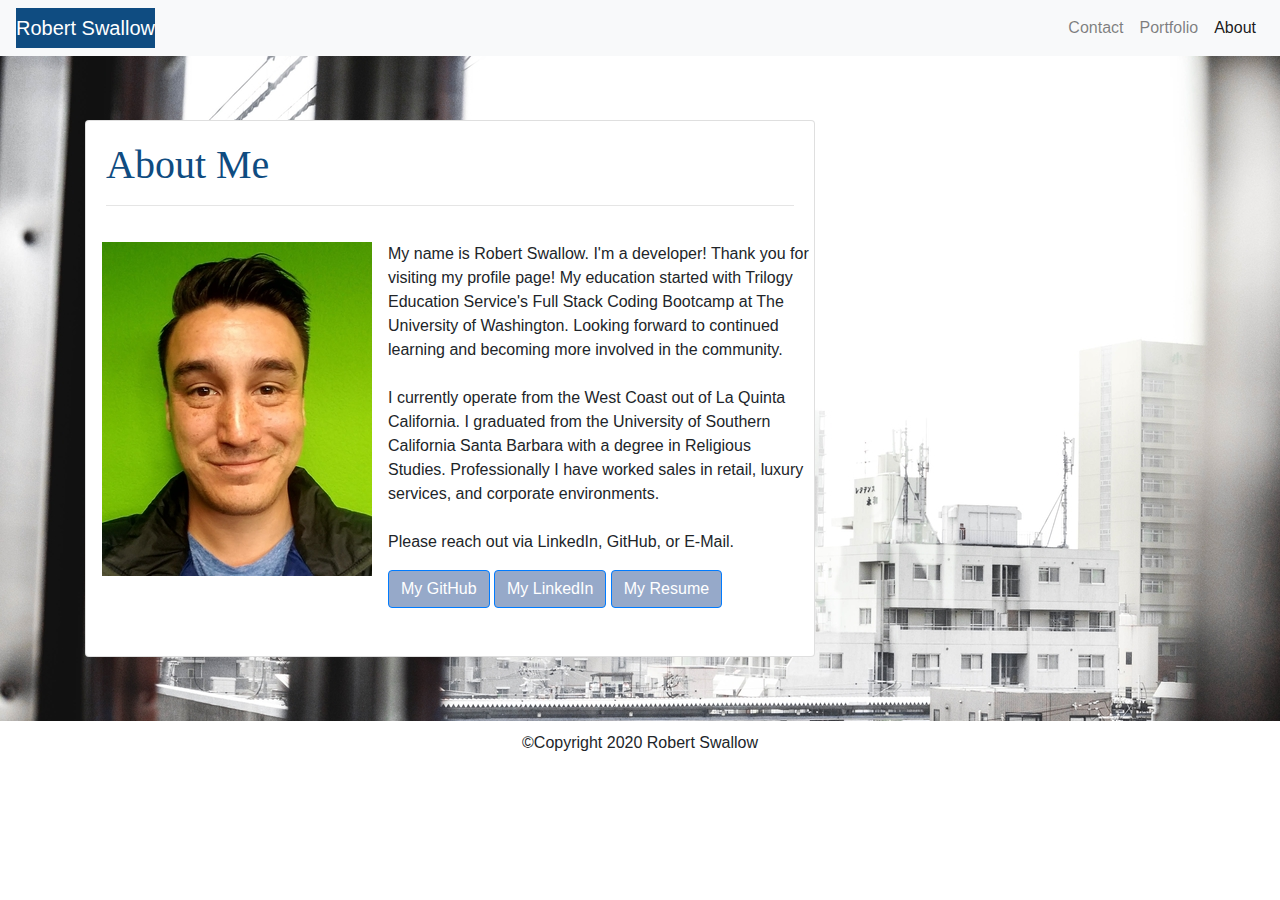
<file: index.html>
<!DOCTYPE html>
<html lang="en">

<head>
    <meta charset="UTF-8">
    <meta name="viewport" content="width=device-width, initial-scale=1.0">
    <title>Document</title>
    <link rel="stylesheet" href="https://stackpath.bootstrapcdn.com/bootstrap/4.5.2/css/bootstrap.min.css"
        integrity="sha384-JcKb8q3iqJ61gNV9KGb8thSsNjpSL0n8PARn9HuZOnIxN0hoP+VmmDGMN5t9UJ0Z" crossorigin="anonymous">
    <link rel="stylesheet" href="style.css">

</head>

<body>
    <nav class="navbar navbar-expand-lg navbar-light bg-light">
        <a class="navbar-brand" href="#" style="color: white;">Robert Swallow</a>
        <button class="navbar-toggler" type="button" data-toggle="collapse" data-target="#navbarSupportedContent"
            aria-controls="navbarSupportedContent" aria-expanded="false" aria-label="Toggle navigation">
            <span class="navbar-toggler-icon"></span>
        </button>

        <div class="collapse navbar-collapse" id="navbarSupportedContent">
            <ul class="navbar-nav ml-auto">
                <li class="nav-item">
                    <a class="nav-link" href="contact.html">Contact <span class="sr-only">(current)</span></a>
                </li>
                <li class="nav-item">
                    <a class="nav-link" href="portfolio.html">Portfolio</a>
                </li>
                <li class="nav-item active">
                    <a class="nav-link" href="index.html">About<span class="sr-only">(current)</span></a>
                </li>
            </ul>
        </div>
    </nav>


    <main class="background pt-5 pb-5">
        <div class="container-md pt-3 pb-3">
            <div class="row">
                <div class="col-md-8">
                    <div class="card pb-5">
                        <div class="card-body" >
                            <h1> About Me </h1>
                            <hr>
                        </div>
                        <div class="aboutImage">
                            <div class="selfieProfile">
                            <img src="Assets/selfProfileSm.jpg" class="float-left mr-3 ml-3" >
                            </div>
                            <p class="text-wrap"> My name is Robert Swallow. I'm a developer! Thank you for visiting my profile page! My education
                                started with Trilogy Education Service's Full Stack Coding Bootcamp at The University of Washington. Looking forward
                                to continued learning and becoming more involved in the community. <br><br> I currently operate from the West Coast
                                out of La Quinta California. I graduated from the University of Southern California Santa Barbara with a degree in
                                Religious Studies. Professionally I have worked sales in retail, luxury services, and corporate environments. <br><br> 
                             Please reach out via LinkedIn, GitHub, or E-Mail. </p>
                             <a href="https://github.com/rjswallow" class="btn btn-primary">My GitHub</a> <a href="https://www.linkedin.com/in/robert-swallow-252319a8/" class="btn btn-primary">My LinkedIn</a> <a href="Assets/currentResume.pdf" class="btn btn-primary">My Resume</a>
                        </div>
                    </div>

                </div>
            </div>
        </div>
        </div>
        
    </main>

    <footer class="footer">&copy;Copyright 2020 Robert Swallow</footer>

    <script src="https://code.jquery.com/jquery-3.5.1.slim.min.js"
        integrity="sha384-DfXdz2htPH0lsSSs5nCTpuj/zy4C+OGpamoFVy38MVBnE+IbbVYUew+OrCXaRkfj"
        crossorigin="anonymous"></script>
    <script src="https://cdn.jsdelivr.net/npm/popper.js@1.16.1/dist/umd/popper.min.js"
        integrity="sha384-9/reFTGAW83EW2RDu2S0VKaIzap3H66lZH81PoYlFhbGU+6BZp6G7niu735Sk7lN"
        crossorigin="anonymous"></script>
    <script src="https://stackpath.bootstrapcdn.com/bootstrap/4.5.2/js/bootstrap.min.js"
        integrity="sha384-B4gt1jrGC7Jh4AgTPSdUtOBvfO8shuf57BaghqFfPlYxofvL8/KUEfYiJOMMV+rV"
        crossorigin="anonymous"></script>
</body>

</html>
</file>
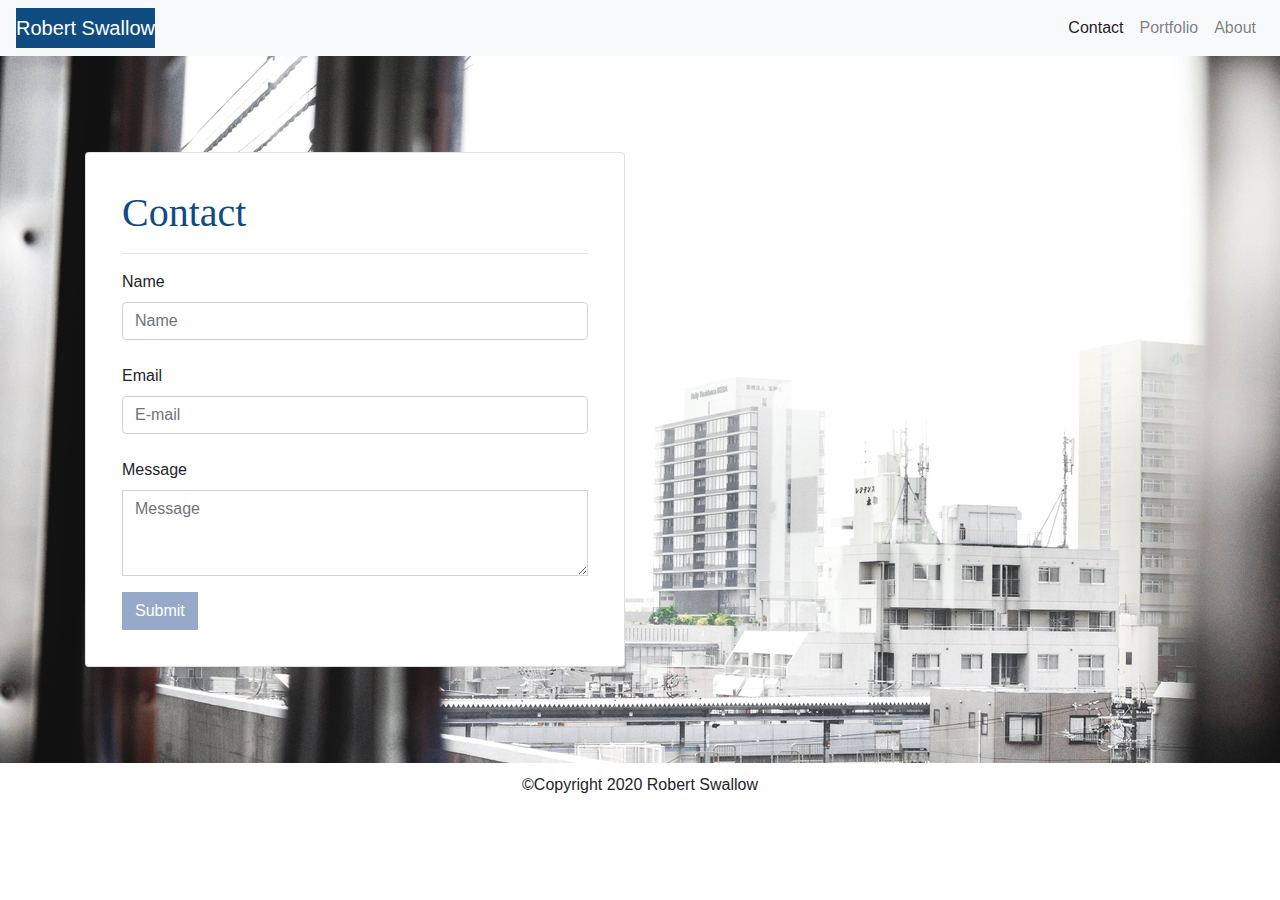
<file: contact.html>
<!DOCTYPE html>
<html lang="en">

<head>
    <meta charset="UTF-8">
    <meta name="viewport" content="width=device-width, initial-scale=1.0">
    <title>Document</title>
    <link rel="stylesheet" href="https://stackpath.bootstrapcdn.com/bootstrap/4.5.2/css/bootstrap.min.css"
        integrity="sha384-JcKb8q3iqJ61gNV9KGb8thSsNjpSL0n8PARn9HuZOnIxN0hoP+VmmDGMN5t9UJ0Z" crossorigin="anonymous">
    <link rel="stylesheet" href="style.css">

</head>

<body>
    <nav class="navbar navbar-expand-lg navbar-light bg-light">
        <a class="navbar-brand" href="#" style="color: white;">Robert Swallow</a>
        <button class="navbar-toggler" type="button" data-toggle="collapse" data-target="#navbarSupportedContent"
            aria-controls="navbarSupportedContent" aria-expanded="false" aria-label="Toggle navigation">
            <span class="navbar-toggler-icon"></span>
        </button>

        <div class="collapse navbar-collapse" id="navbarSupportedContent">
            <ul class="navbar-nav ml-auto">
                <li class="nav-item active">
                    <a class="nav-link" href="contact.html">Contact <span class="sr-only">(current)</span></a>
                </li>
                <li class="nav-item ">
                    <a class="nav-link" href="portfolio.html">Portfolio</a>
                </li>
                <li class="nav-item">
                    <a class="nav-link" href="index.html">About<span class="sr-only">(current)</span></a>
                </li>
            </ul>
        </div>
    </nav>

    <main class="background pt-5 pb-5">
<section class="container-md pt-5 pb-5">
    <div class="row">
        <div class="col-md-6 col-sm-8">
            <div class="card">
                <div class="card-body">
                    <form class="text-left p-3" action="#!">

                        <h1>Contact</h1>
                        <hr>
                        <label for="nameInput">Name</label>
                        <input type="text" id="defaultContactFormName" class="form-control mb-4" placeholder="Name">
                        <label for="emailInput">Email</label>
                        <input type="email" id="defaultContactFormEmail" class="form-control mb-4" placeholder="E-mail">
                        <label for="messageInput">Message</label>
                        <div class="form-group">
                            <textarea class="form-control rounded-0" id="exampleFormControlTextarea2" rows="3"
                                placeholder="Message"></textarea>
                        </div>

                        <button class="btn rounded-0" type="submit">Submit</button>

                    </form>
                </div>
            </div>
        </div>
    </div>
</section>
</main>

    <footer class="footer">&copy;Copyright 2020 Robert Swallow</footer>

    <script src="https://code.jquery.com/jquery-3.5.1.slim.min.js"
        integrity="sha384-DfXdz2htPH0lsSSs5nCTpuj/zy4C+OGpamoFVy38MVBnE+IbbVYUew+OrCXaRkfj"
        crossorigin="anonymous"></script>
    <script src="https://cdn.jsdelivr.net/npm/popper.js@1.16.1/dist/umd/popper.min.js"
        integrity="sha384-9/reFTGAW83EW2RDu2S0VKaIzap3H66lZH81PoYlFhbGU+6BZp6G7niu735Sk7lN"
        crossorigin="anonymous"></script>
    <script src="https://stackpath.bootstrapcdn.com/bootstrap/4.5.2/js/bootstrap.min.js"
        integrity="sha384-B4gt1jrGC7Jh4AgTPSdUtOBvfO8shuf57BaghqFfPlYxofvL8/KUEfYiJOMMV+rV"
        crossorigin="anonymous"></script>
</body>

</html>
</file>
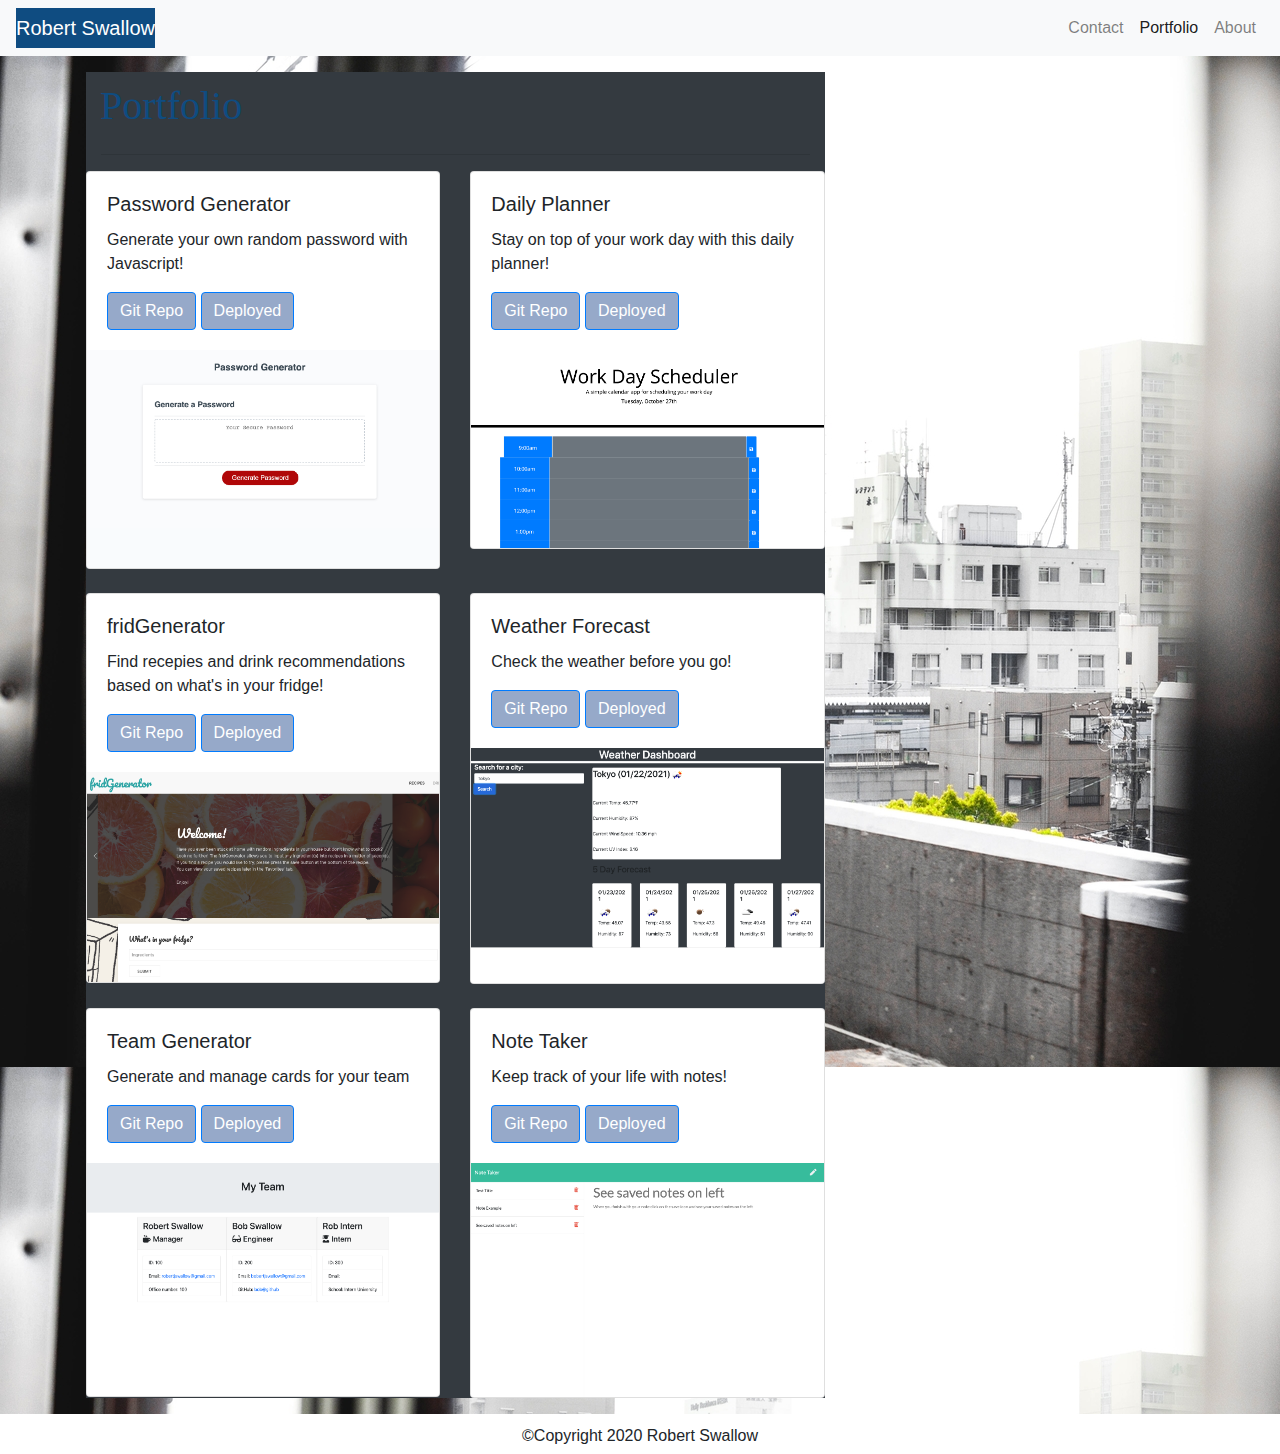
<file: portfolio.html>
<!DOCTYPE html>
<html lang="en">

<head>
    <meta charset="UTF-8">
    <meta name="viewport" content="width=device-width, initial-scale=1.0">
    <title>Document</title>
    <link rel="stylesheet" href="https://stackpath.bootstrapcdn.com/bootstrap/4.5.2/css/bootstrap.min.css"
        integrity="sha384-JcKb8q3iqJ61gNV9KGb8thSsNjpSL0n8PARn9HuZOnIxN0hoP+VmmDGMN5t9UJ0Z" crossorigin="anonymous">
    <link rel="stylesheet" href="style.css">

</head>

<body>
    <nav class="navbar navbar-expand-lg navbar-light bg-light">
        <a class="navbar-brand" href="#" style="color: white;">Robert Swallow</a>
        <button class="navbar-toggler" type="button" data-toggle="collapse" data-target="#navbarSupportedContent"
            aria-controls="navbarSupportedContent" aria-expanded="false" aria-label="Toggle navigation">
            <span class="navbar-toggler-icon"></span>
        </button>

        <div class="collapse navbar-collapse" id="navbarSupportedContent">
            <ul class="navbar-nav ml-auto">
                <li class="nav-item">
                    <a class="nav-link" href="contact.html">Contact <span class="sr-only">(current)</span></a>
                </li>
                <li class="nav-item active">
                    <a class="nav-link" href="portfolio.html">Portfolio</a>
                </li>
                <li class="nav-item">
                    <a class="nav-link" href="index.html">About<span class="sr-only">(current)</span></a>
                </li>
            </ul>
        </div>
    </nav>

    <main class="background">
        <section class="container-md pt-3 pb-3 px-3" >
            <div class="col-md-8 col-sm-8 my-20 bg-dark" >
                <div class="row overflow-auto" >
                    <h1 class="portfolio">Portfolio</h1>
                </div>
                <hr>
      <!-- Projects 1 and 2 -->
                <div class="row">
                    <div class="row">
                        <div class="col-sm-6">
                          <div id="projectCard" class="card">
                            <div class="card-body">
                              <h5 class="card-title">Password Generator</h5>
                              <p class="card-text">Generate your own random password with Javascript!</p>
                              <a href="https://github.com/rjswallow/rjswallow.hw3" class="btn btn-primary">Git Repo</a> <a href="https://rjswallow.github.io/rjswallow.hw3/" class="btn btn-primary">Deployed</a>
                            </div>
                            <img class="card-img-bottom" src="Assets/passGenImage.png" alt="Password Generator Screenshot">
                          </div>
                        </div>
                        <div class="col-sm-6">
                          <div class="card">
                            <div class="card-body">
                              <h5 class="card-title">Daily Planner</h5>
                              <p class="card-text">Stay on top of your work day with this daily planner!</p>
                              <a href="https://github.com/rjswallow/day-planner-05" class="btn btn-primary">Git Repo</a> <a href="https://rjswallow.github.io/day-planner-05/" class="btn btn-primary">Deployed</a>
                            </div>
                            <img class="card-img-bottom" src="Assets/dayPlanImage.png" alt="Day Planner Screenshot">
                          </div>
                        </div>
                      </div>
                </div>
                <br>
<!-- Projects 3 and 4 -->
                <div class="row">
                    <div class="row">
                        <div class="col-sm-6">
                          <div class="card">
                            <div class="card-body">
                              <h5 class="card-title">fridGenerator</h5>
                              <p class="card-text">Find recepies and drink recommendations based on what's in your fridge!</p>
                              <a href="https://github.com/b-hexsoul/fridGenerator" class="btn btn-primary">Git Repo</a> <a href="https://brandon.is-a.dev/fridGenerator/" class="btn btn-primary">Deployed</a>
                            </div>
                            <img class="card-img-bottom" src="Assets/fridGeneratorImage.png" alt="Password Generator Screenshot">
                          </div>
                        </div>
                        <div class="col-sm-6">
                          <div class="card">
                            <div class="card-body">
                              <h5 class="card-title">Weather Forecast</h5>
                              <p class="card-text">Check the weather before you go!</p>
                              <a href="https://github.com/rjswallow/Weather_Forecast_06" class="btn btn-primary">Git Repo</a> <a href="https://rjswallow.github.io/Weather_Forecast_06/" class="btn btn-primary">Deployed</a>
                            </div>
                            <img class="card-img-bottom" src="Assets/weather_forecast_06.png" alt="Day Planner Screenshot">
                          </div>
                        </div>
                      </div>
                </div>
                <br>
 <!-- Projects 5 and 6  -->
                <div class="row">
                    <div class="row">
                        <div class="col-sm-6">
                          <div class="card">
                            <div class="card-body">
                              <h5 class="card-title"> Team Generator</h5>
                              <p class="card-text">Generate and manage cards for your team</p>
                              <a href="https://github.com/rjswallow/Employee-Template-Engine-10" class="btn btn-primary">Git Repo</a> <a href="https://rjswallow.github.io/Employee-Template-Engine-10/" class="btn btn-primary">Deployed</a>
                            </div>
                            <img class="card-img-bottom" src="Assets/team_profile_generator.png" alt="Team Profile Generator">
                          </div>
                        </div>
                        <div class="col-sm-6">
                          <div class="card">
                            <div class="card-body">
                              <h5 class="card-title">Note Taker</h5>
                              <p class="card-text">Keep track of your life with notes!</p>
                              <a href="https://github.com/rjswallow/Note-Taker-11" class="btn btn-primary">Git Repo</a> <a href="#" class="btn btn-primary">Deployed</a>
                            </div>
                            <img class="card-img-bottom" src="Assets/note_taker.png" alt="Day Planner Screenshot">
                          </div>
                        </div>
                      </div>
                </div>
            </div>
        </section>
    </main>

    <footer class="footer">&copy;Copyright 2020 Robert Swallow</footer>
    
    <script src="https://code.jquery.com/jquery-3.5.1.slim.min.js"
        integrity="sha384-DfXdz2htPH0lsSSs5nCTpuj/zy4C+OGpamoFVy38MVBnE+IbbVYUew+OrCXaRkfj"
        crossorigin="anonymous"></script>
    <script src="https://cdn.jsdelivr.net/npm/popper.js@1.16.1/dist/umd/popper.min.js"
        integrity="sha384-9/reFTGAW83EW2RDu2S0VKaIzap3H66lZH81PoYlFhbGU+6BZp6G7niu735Sk7lN"
        crossorigin="anonymous"></script>
    <script src="https://stackpath.bootstrapcdn.com/bootstrap/4.5.2/js/bootstrap.min.js"
        integrity="sha384-B4gt1jrGC7Jh4AgTPSdUtOBvfO8shuf57BaghqFfPlYxofvL8/KUEfYiJOMMV+rV"
        crossorigin="anonymous"></script>
</body>

</html>
</file>
<file: style.css>
h1 {
    color: #0F4C81;
    font-family: Georgia, 'Times New Roman', Times, serif;
  }
body {
    /* background-color: #cccccc; */
    min-height: 100%;
    margin: 0;
}
.btn {
    background-color: #96a9c9 ;
    color: white;
}
.imgSize {
    margin: 50px;
}
.navbar-brand {
    color: white;
    background-color:#0F4C81 ;
}
.portfolio {
    margin-top: 10px;
    margin-left: 14px;
}
.aboutImage {
    margin-right: 5px;
}
.footer {
    background-color: white;
    height: 40px;
    border-top: 10px;
    border-top-color:white;
    border-top-style: solid;
    text-align: center;
    width: 100%;
    
 
}


.container-md{
    min-height: 100%;
    position: relative;
}

.background {
    background-color: #96a9c9;
    background-image:url(Assets/osakaRsz2.jpg);
    
}
</file>
